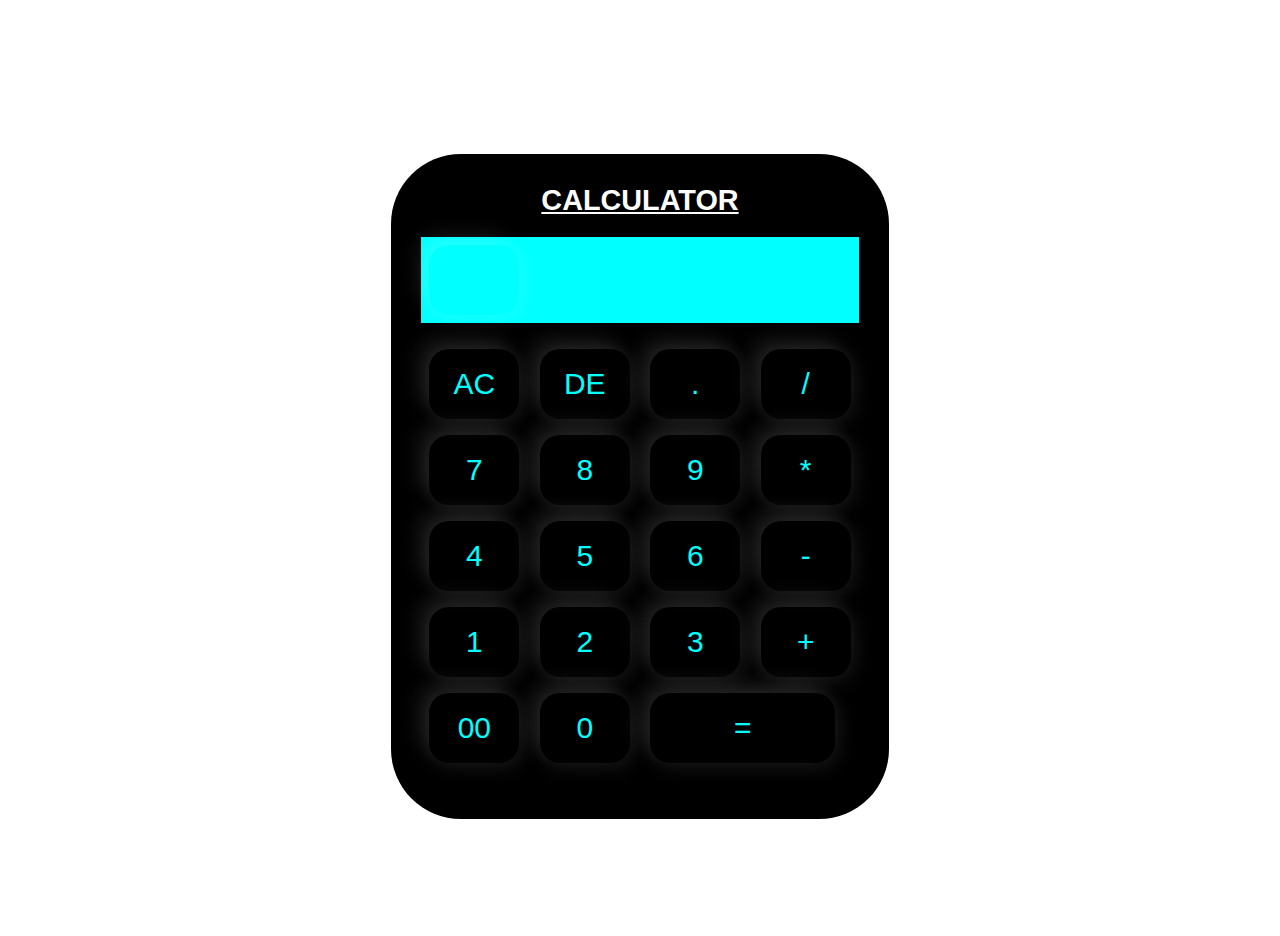
<file: index2.html>
<!DOCTYPE html>
<html lang="en">
<head>
    <meta charset="UTF-8">
    <meta name="viewport" content="width=device-width, initial-scale=1.0">
    <link rel="stylesheet" href="style.css">
    <title>Calculator</title>
</head>
<body>
    <br><br>
    <div class="container">
        <div class="calculator">
            <div class="head"><center><b><u><big>CALCULATOR</big></u></b></center></div>
            <form>
                <div style="background: aqua" class="display">
                    <input class="display-input" type="text" name="display">
                </div> <br> 
                <div>
                    <input style="color:aqua" type="button" value="AC" onclick="display.value ='' " class="operator">
                    <input style="color:aqua"  type="button" value="DE" onclick="display.value =display.value.toString().slice(0,-1)" class="operator">
                    <input style="color:aqua" type="button" value="." onclick="display.value +='.' " class="operator">
                    <input style="color:aqua" type="button" value="/" onclick="display.value +='/' " class="operator">
                </div> 
                <div>
                    <input style="color:aqua" type="button" value="7" onclick="display.value +='7' ">
                    <input style="color:aqua" type="button" value="8" onclick="display.value +='8' ">
                    <input style="color:aqua" type="button" value="9" onclick="display.value +='9' ">
                    <input style="color:aqua" type="button" value="*" onclick="display.value +='*' " class="operator">
                </div> 
                <div>
                    <input style="color:aqua" type="button" value="4" onclick="display.value +='4' ">
                    <input style="color:aqua" type="button" value="5" onclick="display.value +='5' ">
                    <input style="color:aqua" type="button" value="6" onclick="display.value +='6' ">
                    <input style="color:aqua" type="button" value="-" onclick="display.value +='-' " class="operator">
                </div> 
                <div>
                    <input style="color:aqua" type="button" value="1" onclick="display.value +='1' ">
                    <input style="color:aqua" type="button" value="2" onclick="display.value +='2' ">
                    <input style="color:aqua" type="button" value="3" onclick="display.value +='3' ">
                    <input style="color:aqua" type="button" value="+" onclick="display.value +='+' " class="operator">
                </div> 
                <div>
                    <input style="color:aqua" type="button" value="00" onclick="display.value +='00' ">
                    <input style="color:aqua" type="button" value="0" onclick="display.value +='0' ">
                    <input style="color:aqua" type="button" value="=" onclick="display.value=eval(display.value)"  class="equal">
                </div> 
            </form><br>

        </div>
    </div>
</body>
</html>
</file>
<file: style.css>
*{
    margin: 0;
    padding:0;
    font-family: 'Poppins', sans-serif;
    box-sizing: border-box;
    align-content: center;

}
.container{
    width: 100%;
    height: 100vh;
    background:white;
    display: flex;
    align-items: center;
    justify-content: center;
}
.calculator{

    background:black;
    padding: 30px;
    border-radius: 70px;
}
.calculator form input{
    color: black;
    border:0;
    outline:0;
    width:90px;
    height:70px;
    border-radius:20px;
    box-shadow: -10px -10px 20px rgba(255,255,255,0.1),3px 3px 20px rgba(255,255,255,0.1);
    background: transparent;
    font-size: 30px;
    cursor: pointer;
    margin: 8px;
}
form.display{
    background: white;
    align-content: center;
    text-align: center;
    display: flex;
    justify-content: flex-end;
    
}
form.display input{
    margin: 100PX;
    text-align: center;
    width: 200%;
    flex:10px;
    font-size: 65px ;
    box-shadow: gray;
}
form input.equal{
    width: 185px;
    color: aqua;
}
.button{
    background-color: aqua;
}
.head{
    font-size: 24px;
    color: white;
    margin-bottom: 20px;
    height: fit-content;
}
@media (max-width: 768px) {
    .calculator {
        padding: 20px;
        border-radius: 50px;
        max-width: 90%;
    }

    .calculator form input {
        width: 70px;
        height: 50px;
        font-size: 24px;
    }

    form.display input {
        font-size: 50px;
        margin: 20px 0;
    }

    .btn {
        padding: 12px 25px;
        font-size: 16px;
    }
}

@media (max-width: 480px) {
    .calculator {
        padding: 15px;
        border-radius: 40px;
        max-width: 90%;
    }

    .calculator form input {
        width: 50px;
        height: 40px;
        font-size: 18px;
    }

    form.display input {
        font-size: 40px;
        margin: 10px 0;
    }

    .btn {
        padding: 10px 20px;
        font-size: 14px;
    }
}
</file>
